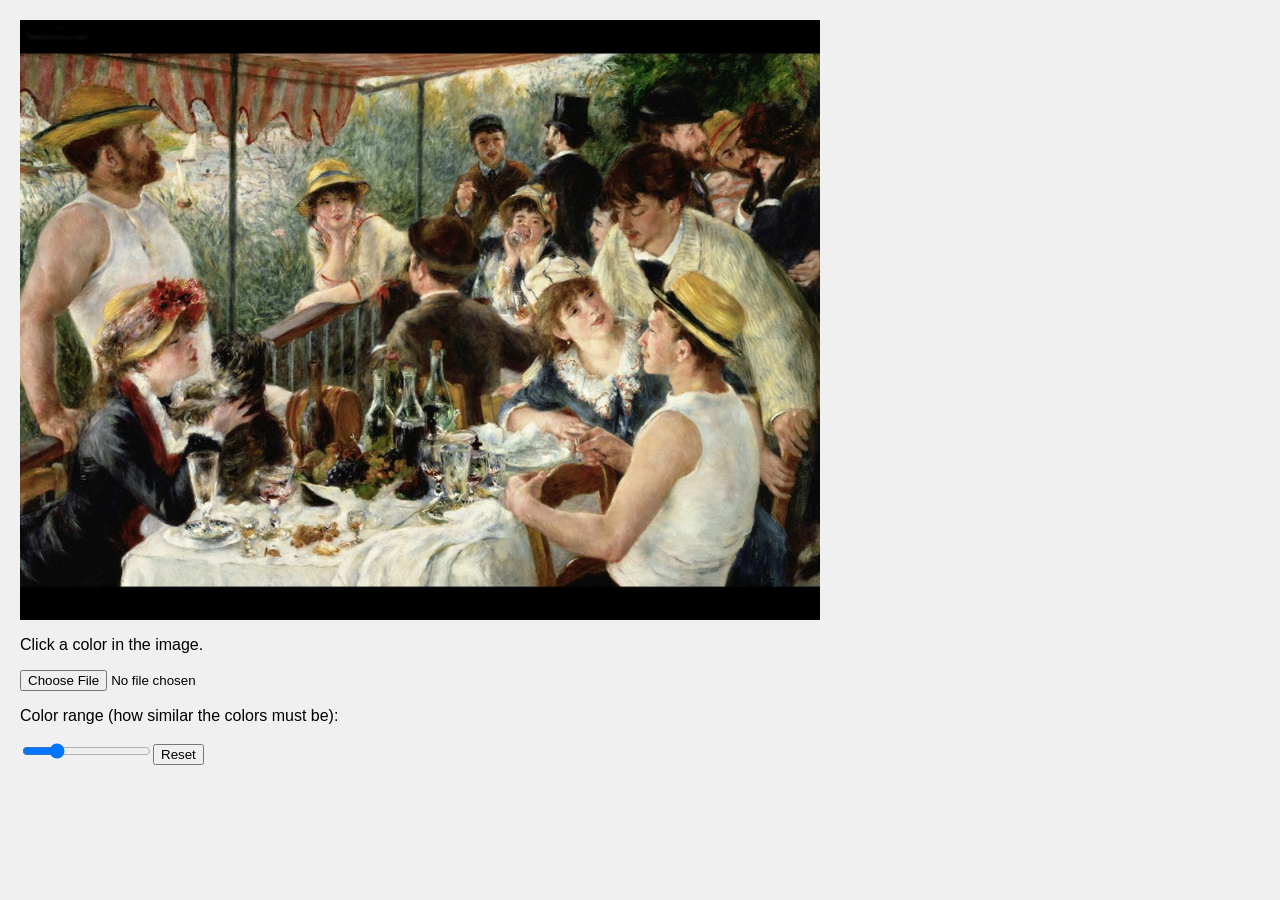
<file: assignments/MiniAssignment3/index.html>
<!DOCTYPE html>
<html lang="en">
  <head>
    <meta charset="utf-8">
    <title>Mini Assignment 3</title>
    <link rel="stylesheet" href="style.css">
    <script src="libraries/p5.min.js"></script>
  </head>
  <body>
    <script src="sketch.js"></script>
  </body>
</html>
</file>
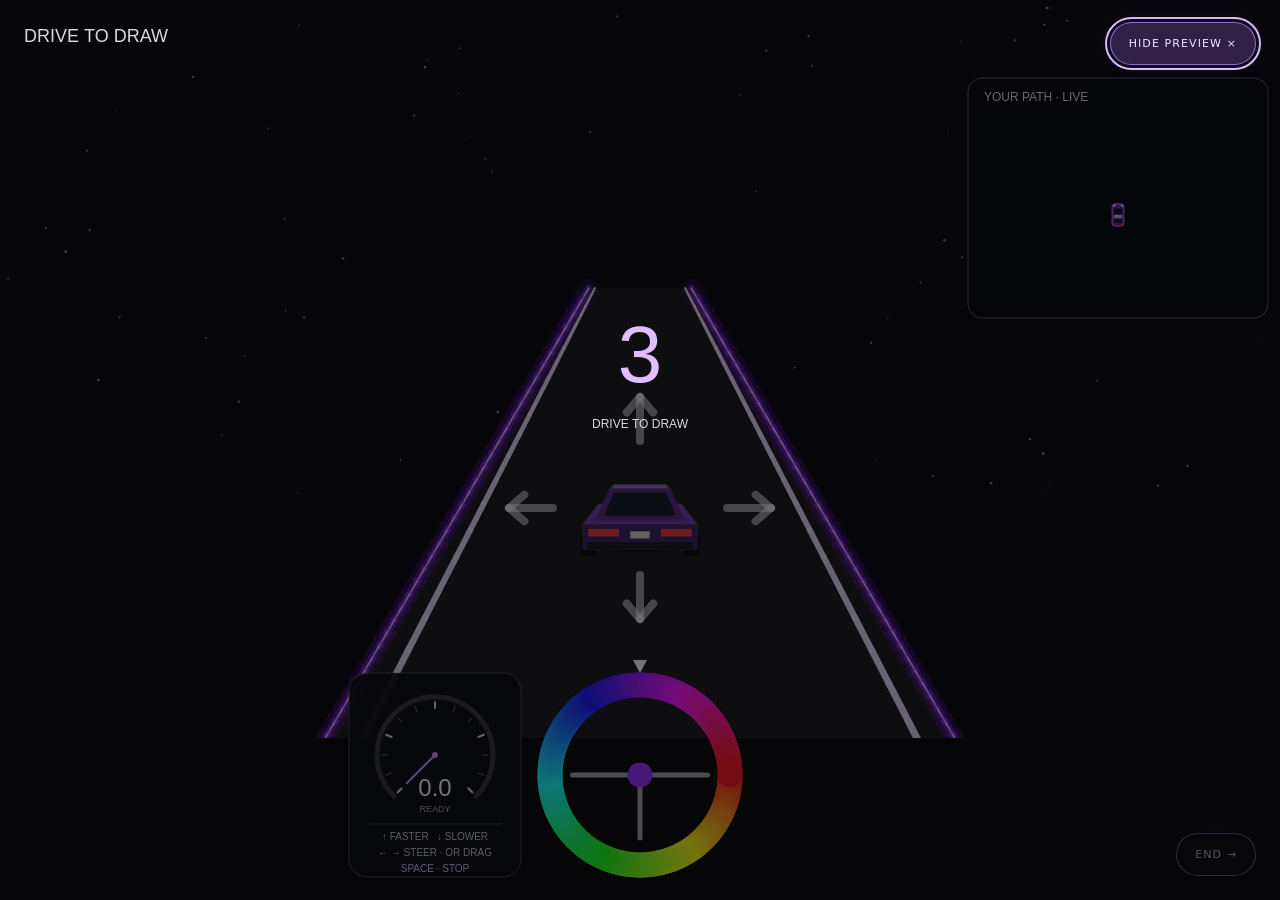
<file: assignments/Project1/index.html>
<!DOCTYPE html>
<html lang="en">
  <head>
    <meta charset="utf-8" />
    <meta name="viewport" content="width=device-width, initial-scale=1.0">

    <title>DRIVE TO DRAW</title>

    <link rel="stylesheet" type="text/css" href="style.css">

    <script src="libraries/p5.min.js"></script>
    <script src="libraries/p5.sound.min.js"></script>
  </head>

  <body>
    <script src="sketch.js"></script>
  </body>
</html>
</file>
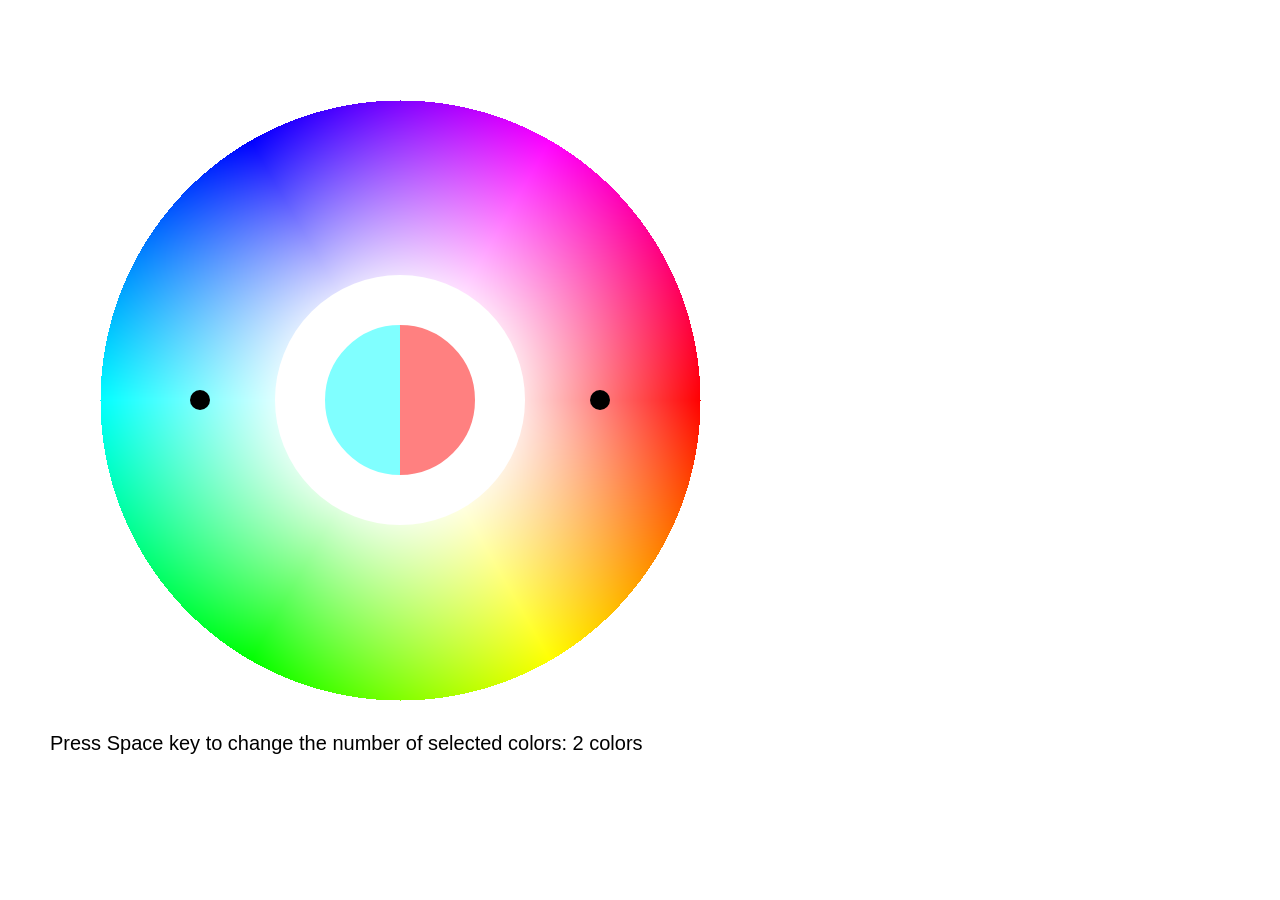
<file: assignments/MiniAssignment2/TriadicTetraficColor/index.html>
<!DOCTYPE html>
<html lang="en">
  <head>
    <meta charset="utf-8" />
    <meta name="viewport" content="width=device-width, initial-scale=1.0">

    <title>Sketch</title>

    <link rel="stylesheet" type="text/css" href="style.css">

    <script src="libraries/p5.min.js"></script>
    <script src="libraries/p5.sound.min.js"></script>
  </head>

  <body>
    <script src="sketch.js"></script>
  </body>
</html>
</file>
<file: assignments/MiniAssignment3/style.css>
body {
  margin: 20px;
  background: #f0f0f0;
  font-family: sans-serif;
}
canvas {
  display: block;
}
</file>
<file: assignments/Project1/style.css>
html, body {
  margin: 0;
  padding: 0;
}

canvas {
  display: block;
}

.reveal-button {
  position: fixed;
  top: 22px;
  right: 24px;
  z-index: 1;
  padding: 13px 18px;
  border: 1px solid rgba(186, 155, 255, 0.65);
  border-radius: 24px;
  background: rgba(12, 12, 24, 0.88);
  color: #eee5ff;
  font: 11px/1.4 system-ui, sans-serif;
  letter-spacing: 0.1em;
  cursor: pointer;
  box-shadow: 0 0 20px rgba(160, 95, 255, 0.15);
}

.reveal-button:hover,
.reveal-button:focus-visible {
  background: #302046;
  outline: 2px solid #d6b9ff;
  outline-offset: 3px;
}

@media (max-width: 520px) {
  .reveal-button {
    top: 16px;
    right: 12px;
    padding: 10px 12px;
    font-size: 9px;
  }
}

.end-button {
  top: auto;
  bottom: 24px;
  right: 24px;
}

.start-over-button {
  top: auto;
  bottom: 40px;
  right: auto;
  left: 50%;
  transform: translateX(-50%);
}

.end-button:disabled {
  opacity: 0.35;
  cursor: default;
}

@media (max-width: 520px) {
  .end-button {
    top: auto;
    bottom: 16px;
  }

  .start-over-button {
    top: auto;
    right: auto;
    bottom: 36px;
  }
}
</file>
<file: assignments/MiniAssignment2/TriadicTetraficColor/style.css>
html, body {
  margin: 0;
  padding: 0;
}

canvas {
  display: block;
}
</file>
